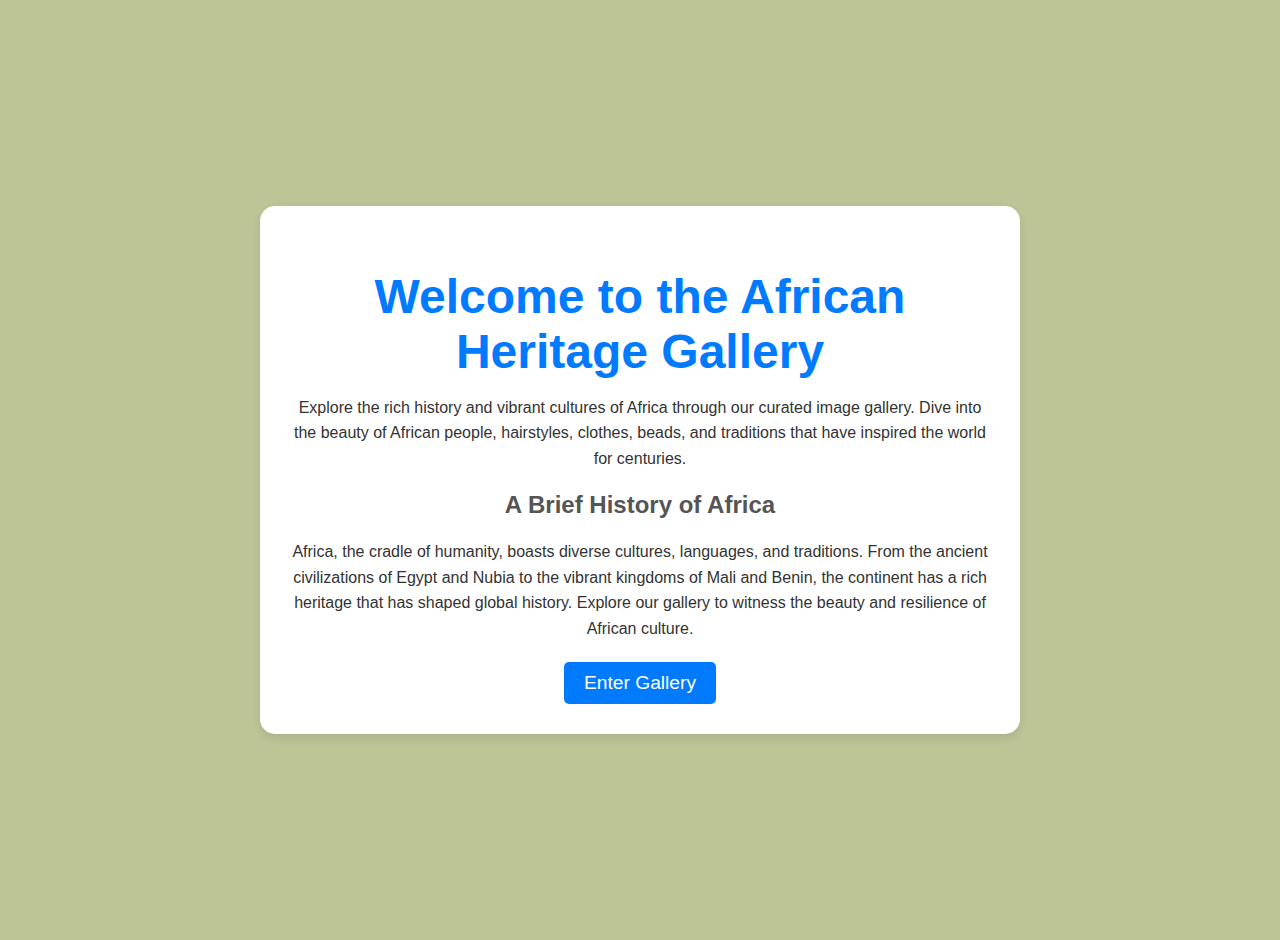
<file: Alpha/index.html>
<!DOCTYPE html>
<html lang="en">
<head>
    <meta charset="UTF-8">
    <meta name="viewport" content="width=device-width, initial-scale=1.0">
    <title>Welcome to the Image Gallery</title>
    <link rel="stylesheet" href="styles.css">
</head>
<body>
    <div class="home-container">
        <div class="content-box">
            <h1>Welcome to the African Heritage Gallery</h1>
            <p>
                Explore the rich history and vibrant cultures of Africa through our curated image gallery.
                Dive into the beauty of African people, hairstyles, clothes, beads, and traditions that have 
                inspired the world for centuries.
            </p>
            <div class="history-section">
                <h2>A Brief History of Africa</h2>
                <p>
                    Africa, the cradle of humanity, boasts diverse cultures, languages, and traditions.
                    From the ancient civilizations of Egypt and Nubia to the vibrant kingdoms of Mali and Benin,
                    the continent has a rich heritage that has shaped global history. Explore our gallery to witness
                    the beauty and resilience of African culture.
                </p>
            </div>
            <button onclick="location.href='gallery.html'" class="start-button">Enter Gallery</button>
        </div>
    </div>
</body>
</html>
</file>
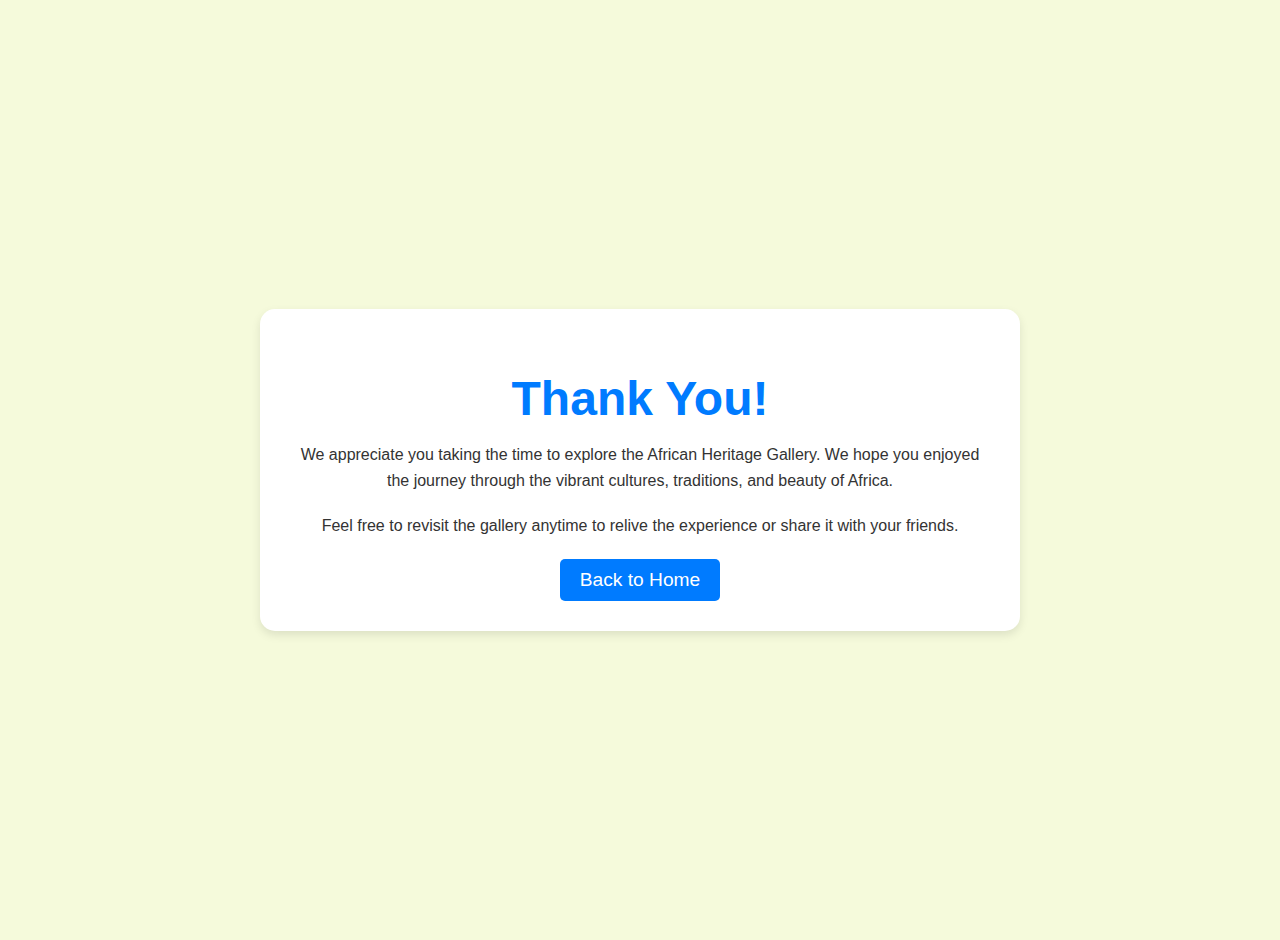
<file: Alpha/end.html>
<!DOCTYPE html>
<html lang="en">
<head>
    <meta charset="UTF-8">
    <meta name="viewport" content="width=device-width, initial-scale=1.0">
    <title>Thank You</title>
    <link rel="stylesheet" href="styles.css">
</head>
<body>
    <div class="end-container">
        <div class="content-box">
            <h1>Thank You!</h1>
            <p>
                We appreciate you taking the time to explore the African Heritage Gallery.
                We hope you enjoyed the journey through the vibrant cultures, traditions, and beauty of Africa.
            </p>
            <p>
                Feel free to revisit the gallery anytime to relive the experience or share it with your friends.
            </p>
            <button onclick="location.href='index.html'" class="start-button">Back to Home</button>
        </div>
    </div>
</body>
</html>
</file>
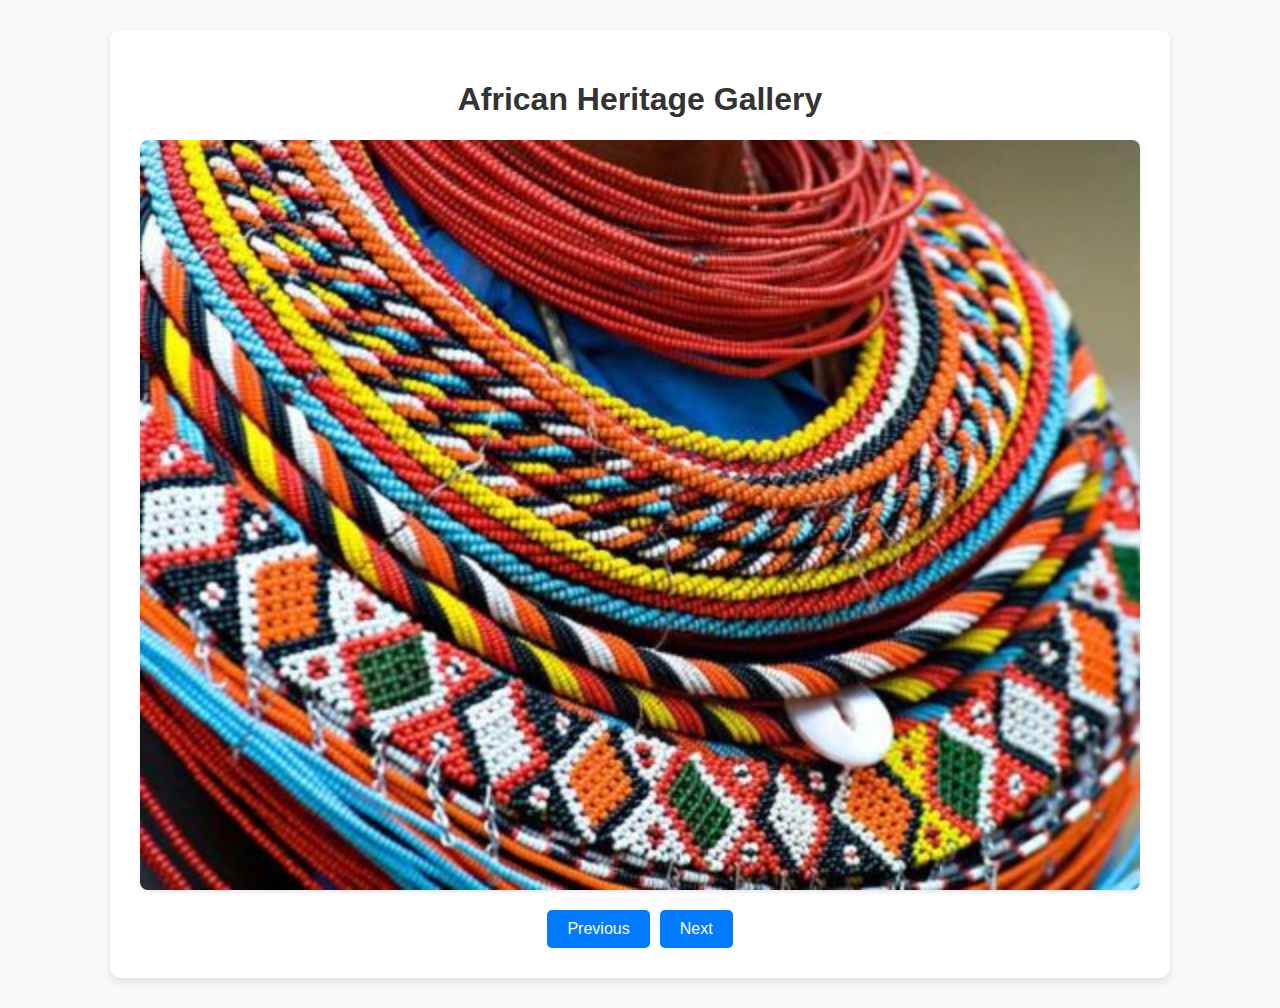
<file: Image_Gallery/gallery.html>
<!DOCTYPE html>
<html lang="en">
<head>
    <meta charset="UTF-8">
    <meta name="viewport" content="width=device-width, initial-scale=1.0">
    <title>African Heritage Gallery</title>
    <link rel="stylesheet" href="styles.css">
</head>
<body>
    <div class="gallery-container">
        <h1>African Heritage Gallery</h1>
        <div class="gallery">
            <img src="images/African beads_1.jpg" alt="The African culture" class="active">
            <img src="images/African Beads_2.jpg" alt="African bead 2" class="hidden">
            <img src="images/African beads_3.jpg" alt="African bead 3" class="hidden">
            <img src="images/African hair_1.jpg" alt="African hair 1" class="hidden">
            <img src="images/African hair_2.jpg" alt="African hair 2" class="hidden">
            <img src="images/African hair_3.jpg" alt="African hair 3" class="hidden">
            <img src="images/African hair_4.jpg" alt="African hair 4" class="hidden">
            <img src="images/Native hair2.jpg" alt="African beautyS" class="hidden">
            <img src="images/African materials_1.jpeg" alt="African materials" class="hidden">
            <img src="images/African materials_2.webp" alt="African materials 1" class="hidden">
            <img src="images/African materials_3.jpg" alt="African materials 2" class="hidden">
            <img src="images/African culyures_1.png" alt="African cultures" class="hidden">
            <img src="images/African Clothes_1.jpg" alt="African clothes 1" class="hidden">
            <img src="images/African Clothes_2.jpg" alt="African clothes 2" class="hidden">
            <img src="images/African Clothes_3.jpg" alt="African clothes 3" class="hidden">
            <img src="images/Oluwabunmilaeare.JPG" alt="African Beauty 3" class="hidden">
        </div>
        <div class="controls">
            <button id="prev">Previous</button>
            <button id="next">Next</button>
        </div>
    </div>
    <script src="script.js"></script>
</body>
</html>
</file>
<file: Alpha/styles.css>
/* General Body Styling */
body {
    margin: 0;
    padding: 0;
    font-family: Arial, sans-serif;
    background-color: #f9f9f9;
    color: #333;
}

/* Home Page Styling */
.home-container {
    display: flex;
    justify-content: center;
    align-items: center;
    min-height: 100vh;
    background-color: #bdc597; /* Light lemon */
    padding: 20px;
}

.content-box {
    max-width: 700px;
    background: white;
    border-radius: 15px;
    box-shadow: 0 4px 10px rgba(0, 0, 0, 0.1);
    padding: 30px;
    text-align: center;
}

.content-box h1 {
    font-size: 2.5rem;
    margin-bottom: 15px;
    color: #007bff;
}

.content-box p {
    line-height: 1.6;
    margin-bottom: 20px;
    font-size: 1rem;
}

.history-section h2 {
    margin-top: 20px;
    color: #555;
}

.start-button {
    padding: 10px 20px;
    font-size: 1.2rem;
    color: white;
    background-color: #007bff;
    border: none;
    border-radius: 5px;
    cursor: pointer;
    transition: background-color 0.3s ease-in-out;
}

.start-button:hover {
    background-color: #0056b3;
}

/* Gallery Styling */
.gallery-container {
    width: 90%;
    max-width: 1000px;
    margin: 30px auto;
    text-align: center;
    background: #fff;
    box-shadow: 0 4px 8px rgba(0, 0, 0, 0.1);
    border-radius: 10px;
    padding: 20px;
}

.gallery {
    display: grid;
    grid-template-columns: repeat(auto-fit, minmax(150px, 1fr));
    gap: 10px;
    justify-content: center;
}

.gallery img {
    width: 100%;
    height: auto;
    aspect-ratio: 4 / 3;
    object-fit: contain; /* Prevents cropping */
    border-radius: 8px;
    box-shadow: 0 2px 4px rgba(0, 0, 0, 0.1);
    transition: transform 0.3s, box-shadow 0.3s;
}

.gallery img:hover {
    transform: scale(1.05);
    box-shadow: 0 4px 8px rgba(0, 0, 0, 0.2);
}

.controls {
    margin-top: 20px;
    display: flex;
    justify-content: center;
    gap: 10px;
}

.controls button {
    padding: 10px 20px;
    font-size: 1rem;
    color: white;
    background-color: #007bff;
    border: none;
    border-radius: 5px;
    cursor: pointer;
    transition: background-color 0.3s;
}

.controls button:hover {
    background-color: #0056b3;
}

/* Hide inactive images */
.hidden {
    display: none;
}

.active {
    display: block;
    width: 100%;
    height: auto;
    aspect-ratio: 4 / 3;
    object-fit: contain;
    border-radius: 8px;
    box-shadow: 0 2px 4px rgba(0, 0, 0, 0.1);
    transition: transform 0.3s, box-shadow 0.3s;
}

/* End Page Styling */
.end-container {
    display: flex;
    justify-content: center;
    align-items: center;
    min-height: 100vh;
    background-color: #f5fadb; /* Light lemon background */
    padding: 20px;
}

/* --- RESPONSIVENESS --- */

/* Mobile Devices (up to 600px) */
@media (max-width: 600px) {
    .content-box h1 {
        font-size: 2rem;
    }

    .content-box p {
        font-size: 0.9rem;
    }

    .start-button {
        font-size: 1rem;
        padding: 8px 16px;
    }

    .gallery img {
        aspect-ratio: 16 / 9; /* Wider aspect ratio for small screens */
    }

    .gallery-container {
        padding: 15px;
    }
}

/* Tablets (up to 900px) */
@media (max-width: 900px) {
    .content-box h1 {
        font-size: 2.2rem;
    }

    .content-box p {
        font-size: 1rem;
    }

    .gallery {
        grid-template-columns: repeat(auto-fit, minmax(200px, 1fr));
    }
}

/* Large Screens (above 1200px) */
@media (min-width: 1200px) {
    .content-box h1 {
        font-size: 3rem;
    }

    .gallery-container {
        padding: 30px;
    }
}
</file>
<file: Image_Gallery/styles.css>
/* General Body Styling */
body {
    margin: 0;
    padding: 0;
    font-family: Arial, sans-serif;
    background-color: #f9f9f9;
    color: #333;
}

/* Home Page Styling */
.home-container {
    display: flex;
    justify-content: center;
    align-items: center;
    min-height: 100vh;
    background-color: #d9dad7; /* Light lemon */
    padding: 20px;
}

.content-box {
    max-width: 700px;
    background: white;
    border-radius: 15px;
    box-shadow: 0 4px 10px rgba(0, 0, 0, 0.1);
    padding: 30px;
    text-align: center;
}

.content-box h1 {
    font-size: 2.5rem;
    margin-bottom: 15px;
    color: #007bff;
}

.content-box p {
    line-height: 1.6;
    margin-bottom: 20px;
    font-size: 1rem;
}

.history-section h2 {
    margin-top: 20px;
    color: #555;
}

.start-button {
    padding: 10px 20px;
    font-size: 1.2rem;
    color: white;
    background-color: #007bff;
    border: none;
    border-radius: 5px;
    cursor: pointer;
    transition: background-color 0.3s ease-in-out;
}

.start-button:hover {
    background-color: #0056b3;
}

/* Gallery Styling */
.gallery-container {
    width: 90%;
    max-width: 1000px;
    margin: 30px auto;
    text-align: center;
    background: #fff;
    box-shadow: 0 4px 8px rgba(0, 0, 0, 0.1);
    border-radius: 10px;
    padding: 20px;
}

.gallery {
    display: grid;
    grid-template-columns: repeat(auto-fit, minmax(150px, 1fr));
    gap: 10px;
    justify-content: center;
}

.gallery img {
    width: 100%;
    height: auto;
    aspect-ratio: 4 / 3;
    object-fit: contain; /* Prevents cropping */
    border-radius: 8px;
    box-shadow: 0 2px 4px rgba(0, 0, 0, 0.1);
    transition: transform 0.3s, box-shadow 0.3s;
}

.gallery img:hover {
    transform: scale(1.05);
    box-shadow: 0 4px 8px rgba(0, 0, 0, 0.2);
}

.controls {
    margin-top: 20px;
    display: flex;
    justify-content: center;
    gap: 10px;
}

.controls button {
    padding: 10px 20px;
    font-size: 1rem;
    color: white;
    background-color: #007bff;
    border: none;
    border-radius: 5px;
    cursor: pointer;
    transition: background-color 0.3s;
}

.controls button:hover {
    background-color: #0056b3;
}

/* Hide inactive images */
.hidden {
    display: none;
}

.active {
    display: block;
    width: 100%;
    height: auto;
    aspect-ratio: 4 / 3;
    object-fit: contain;
    border-radius: 8px;
    box-shadow: 0 2px 4px rgba(0, 0, 0, 0.1);
    transition: transform 0.3s, box-shadow 0.3s;
}

/* End Page Styling */
.end-container {
    display: flex;
    justify-content: center;
    align-items: center;
    min-height: 100vh;
    background-color: #f5fadb; /* Light lemon background */
    padding: 20px;
}

/* --- RESPONSIVENESS --- */

/* Mobile Devices (up to 600px) */
@media (max-width: 600px) {
    .content-box h1 {
        font-size: 2rem;
    }

    .content-box p {
        font-size: 0.9rem;
    }

    .start-button {
        font-size: 1rem;
        padding: 8px 16px;
    }

    .gallery img {
        aspect-ratio: 16 / 9; /* Wider aspect ratio for small screens */
    }

    .gallery-container {
        padding: 15px;
    }
}

/* Tablets (up to 900px) */
@media (max-width: 900px) {
    .content-box h1 {
        font-size: 2.2rem;
    }

    .content-box p {
        font-size: 1rem;
    }

    .gallery {
        grid-template-columns: repeat(auto-fit, minmax(200px, 1fr));
    }
}

/* Large Screens (above 1200px) */
@media (min-width: 1200px) {
    .content-box h1 {
        font-size: 3rem;
    }

    .gallery-container {
        padding: 30px;
    }
}
</file>
